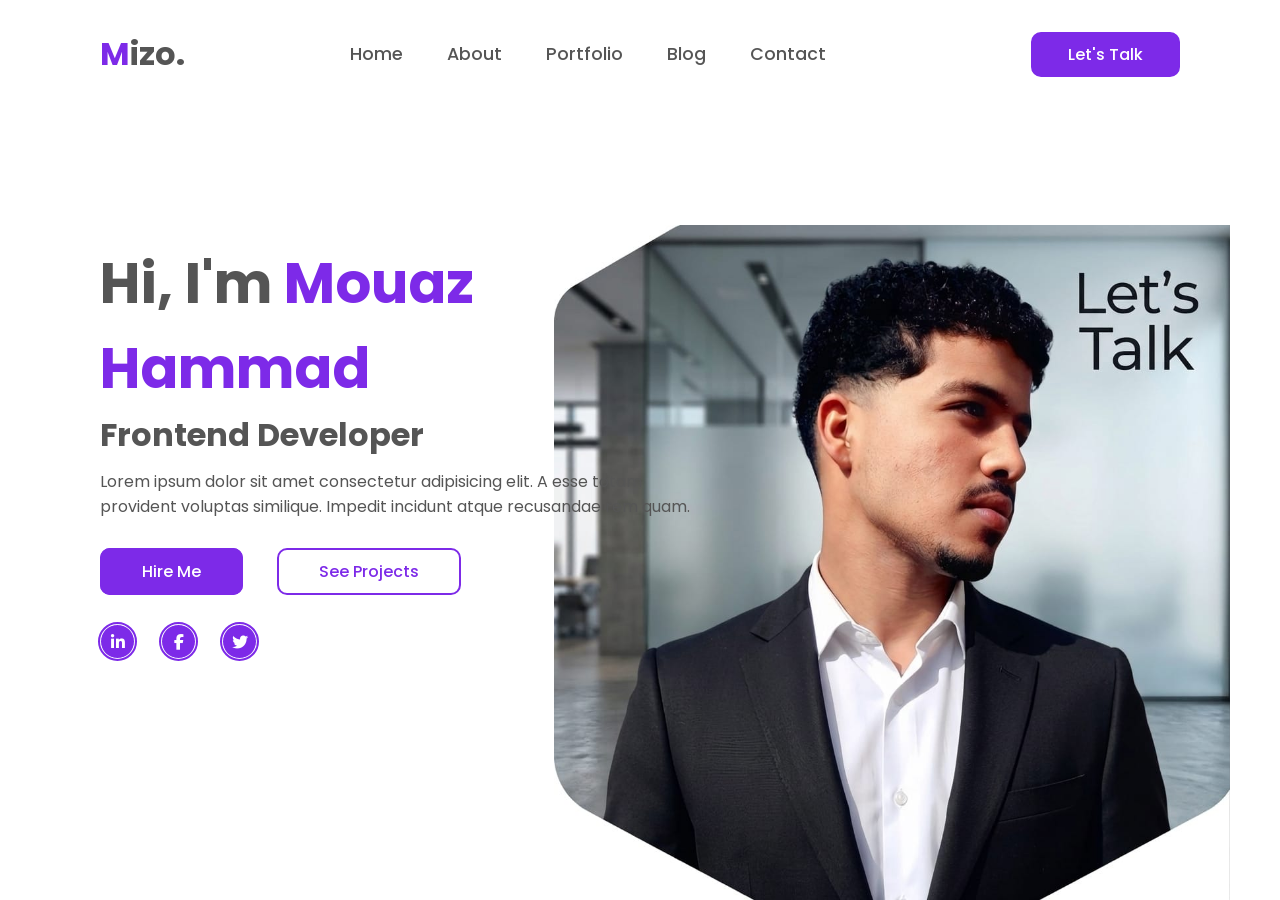
<file: Mouaz/index.html>
<!DOCTYPE html>
<html lang="en">
<head>
    <meta charset="UTF-8">
    <meta http-equiv="X-UA-Compatible" content="IE=edge">
    <meta name="viewport" content="width=device-width, initial-scale=1.0">
    <title>Personal Portfolio | Mouaz Hammad</title>
    <link rel="stylesheet" href="https://cdnjs.cloudflare.com/ajax/libs/font-awesome/6.2.0/css/all.min.css">
    <link rel="stylesheet" href="style.css">
</head>
<body>
    <header>
        <h2 class="logo"><span>M</span>izo.</h2>
        <nav class="navigation">
            <a href="#">Home</a>
            <a href="#">About</a>
            <a href="#">Portfolio</a>
            <a href="#">Blog</a>
            <a href="#">Contact</a>
        </nav>
        <a href="#" class="btn-talk">Let's Talk</a>
    </header>

    <section class="home">
        <div class="content hidden-left">
            <h2>Hi, I'm <span>Mouaz Hammad</span></h2>
            <h4 class="typing-text">Frontend Developer</h4>
            <p>Lorem ipsum dolor sit amet consectetur adipisicing elit. A esse totam provident voluptas similique.
                Impedit incidunt atque recusandae rem quam.</p>
            <div class="btn-group">
                <a href="#">Hire Me</a>
                <a href="#">See Projects</a>
            </div>
            <div class="social-icons">
                <a href="#"><i class="fa-brands fa-linkedin-in"></i></a>
                <a href="#"><i class="fa-brands fa-facebook-f"></i></a>
                <a href="#"><i class="fa-brands fa-twitter"></i></a>
            </div>
        </div>

        <div class="home-img hidden-right">
            <img src="./WhatsApp Image 2026-04-27 at 11.06.45 AM.jpeg" alt="Mouaz Hammad">
        </div>
    </section>

    <script src="script.js"></script>
</body>
</html>
</file>
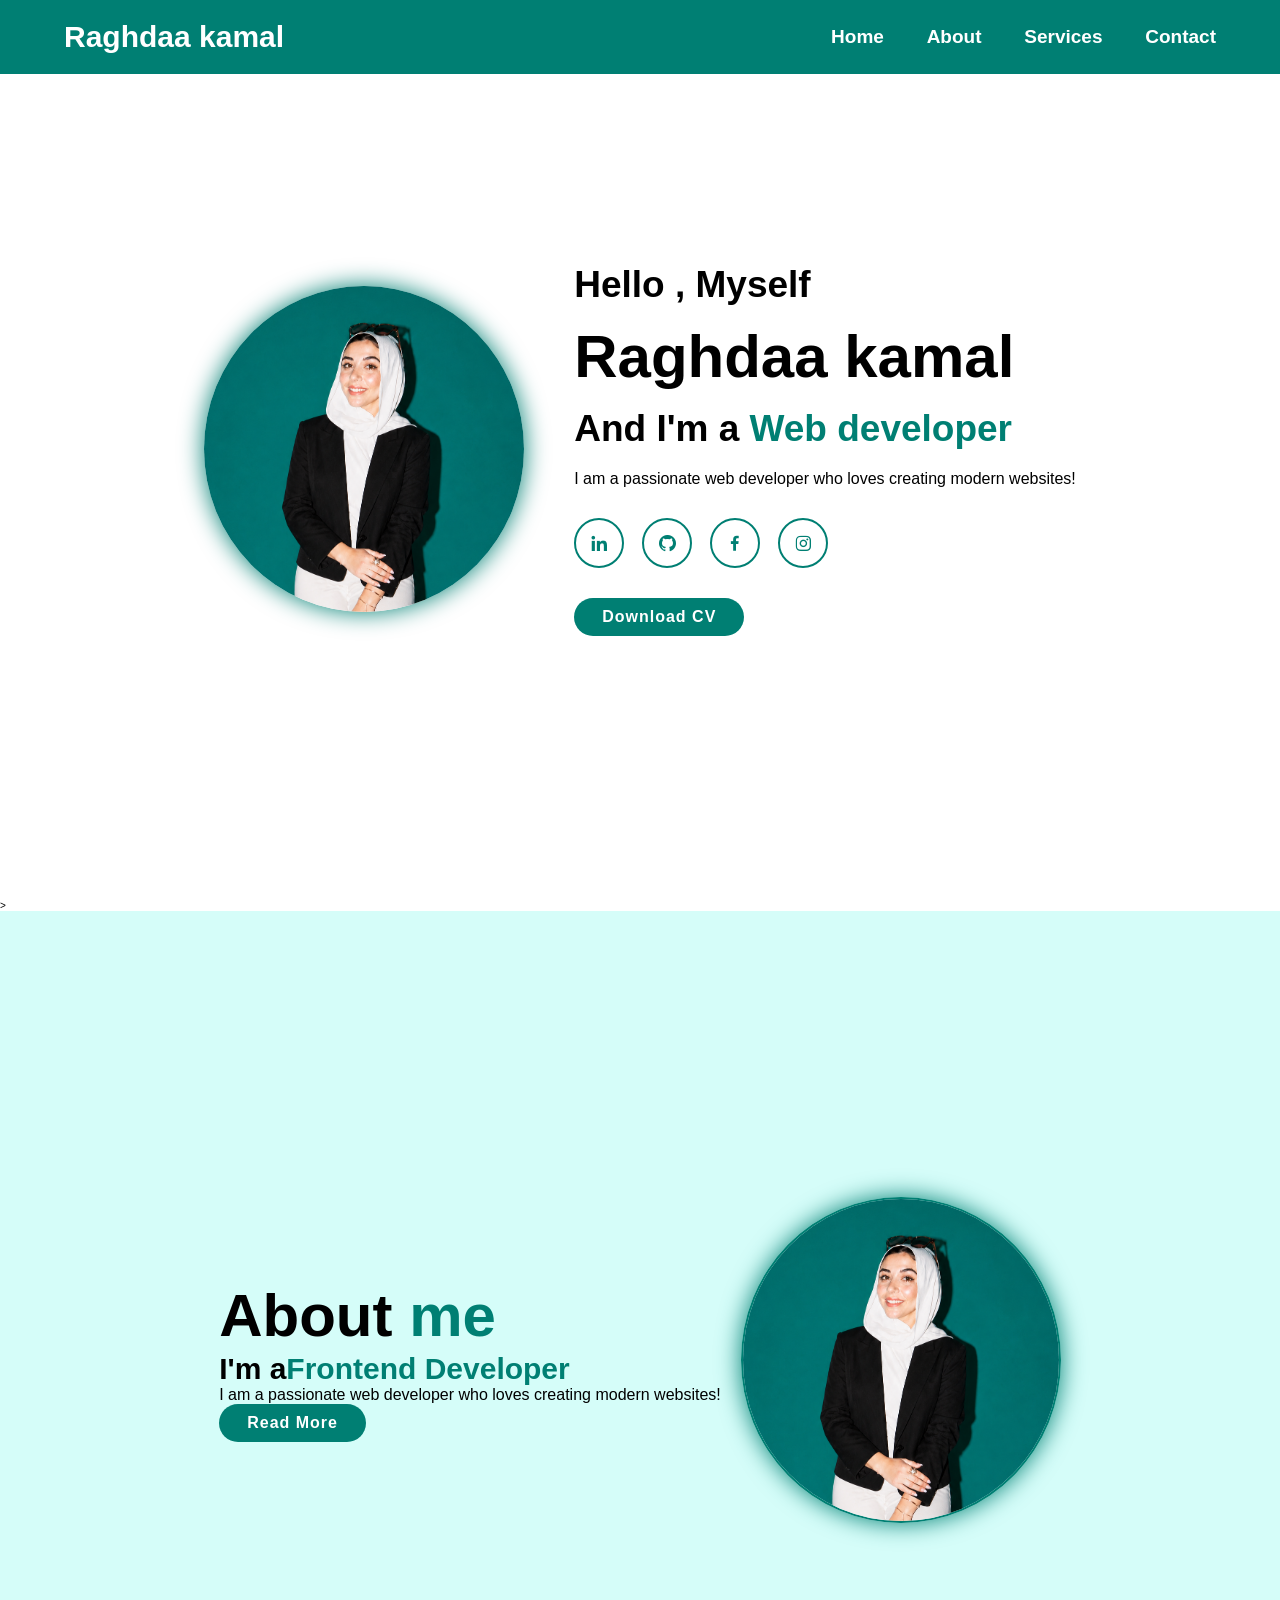
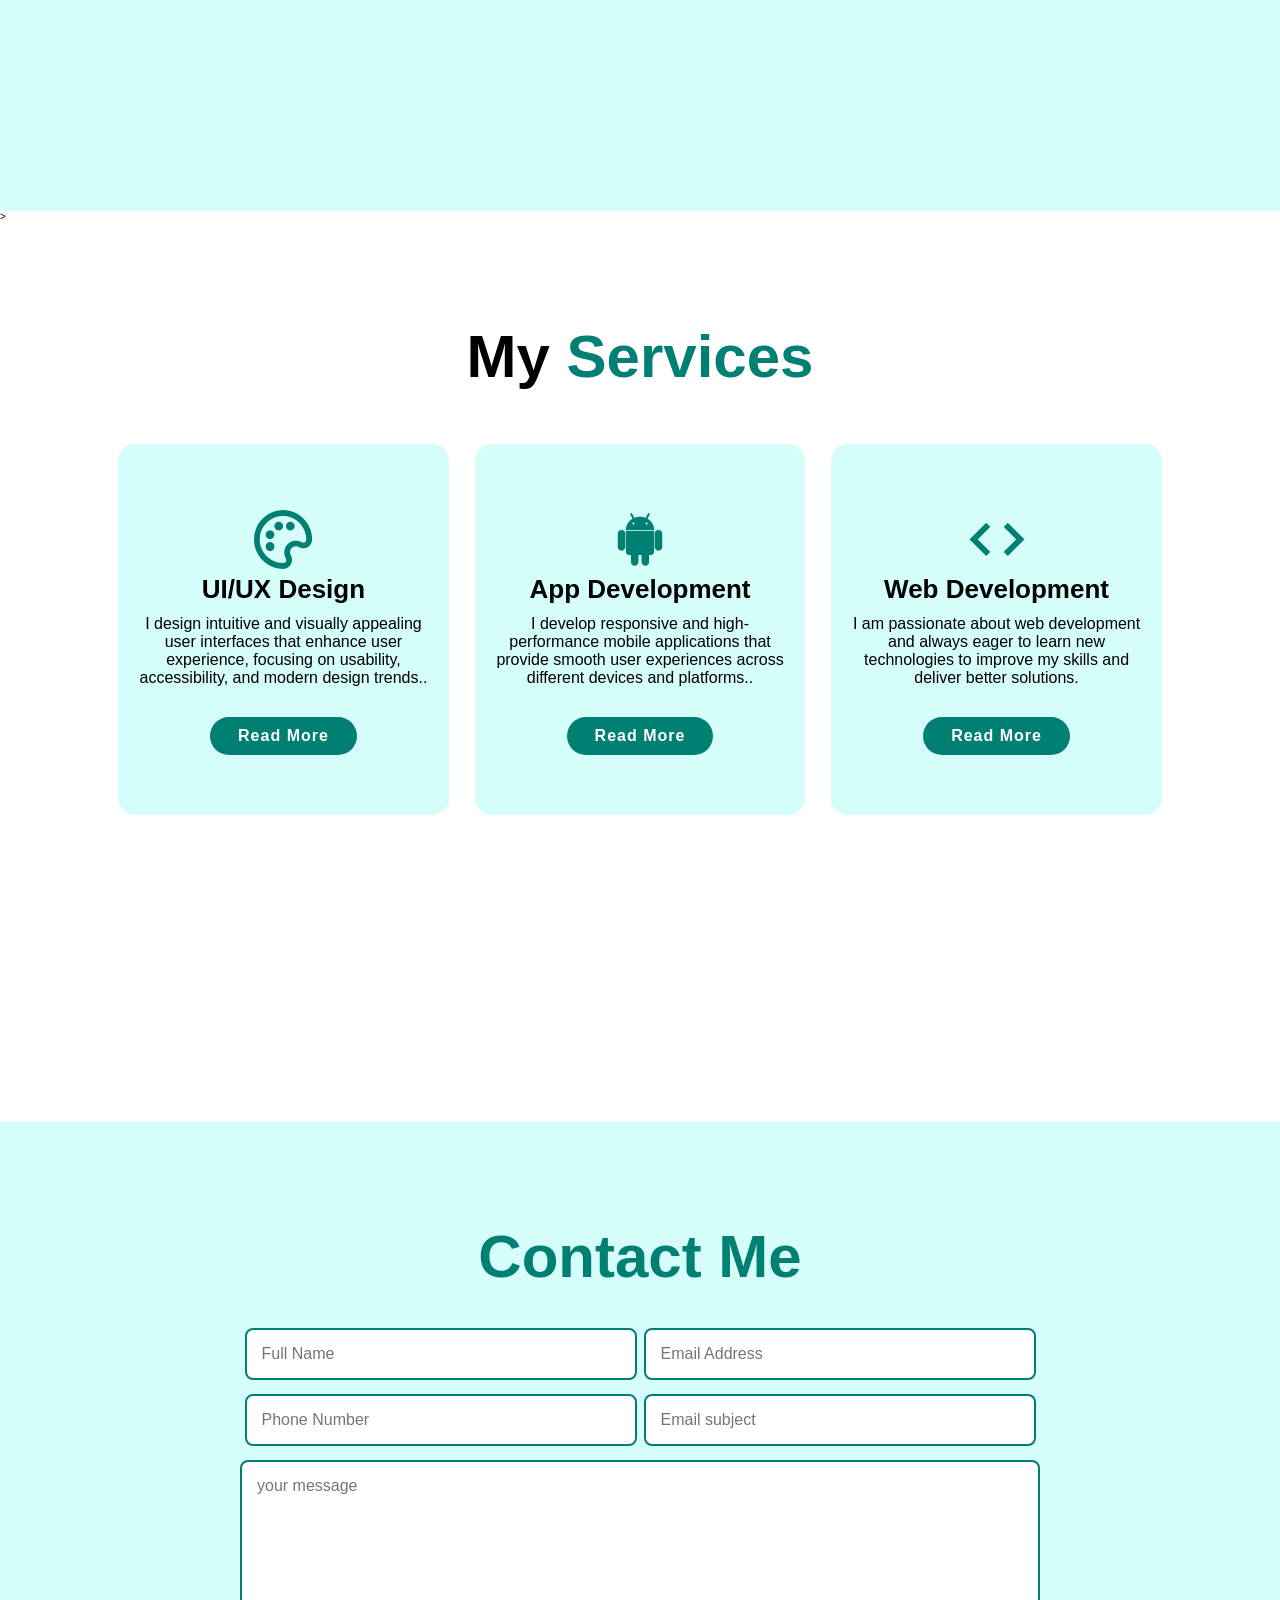
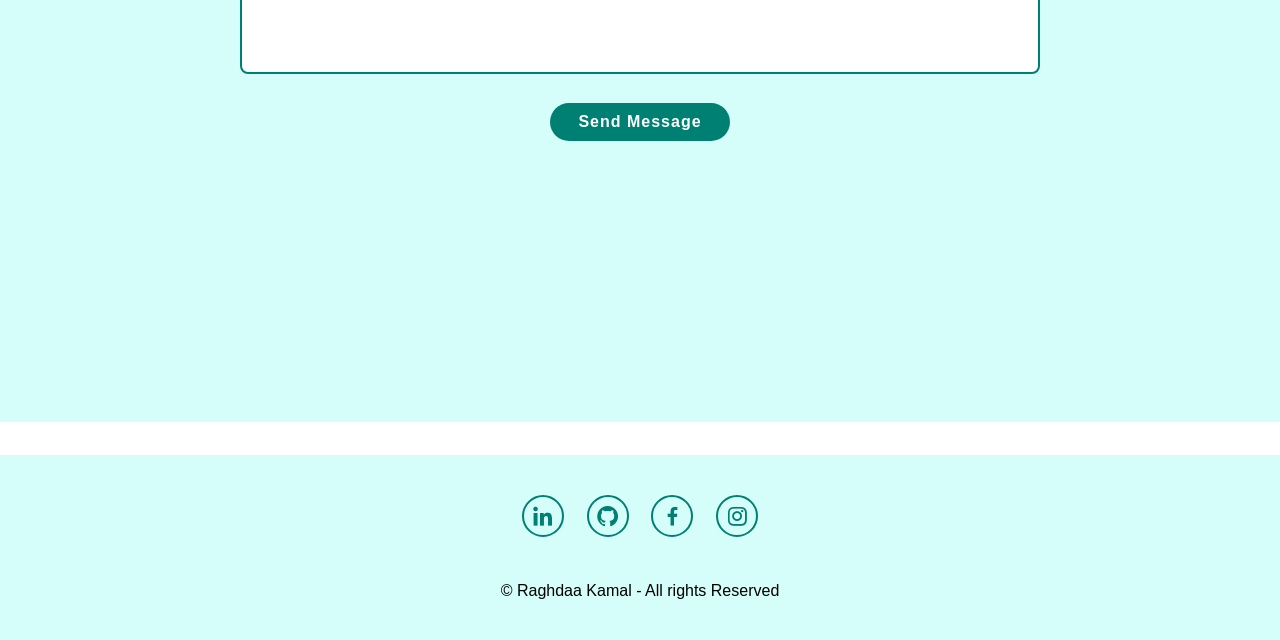
<file: Raghda/index.html>
<!DOCTYPE html>
<html lang="en">

<head>
    <meta charset="UTF-8">
    <meta name="viewport" content="width=device-width, initial-scale=1.0">
    <link rel="stylesheet" href="style.css">

    <link href="https://unpkg.com/boxicons@2.1.4/css/boxicons.min.css" rel="stylesheet">
    <title>Raghdaa-portfolio</title>


</head>

<body>

    <header class="header">
        <a href="#home" class="logo"> Raghdaa kamal</a>

        <i class='bx bx-menu' id="menu-icon"></i>

        <nav class="navbar">
            <a href="#home">Home</a>
            <a href="#about">About</a>
            <a href="#services">Services</a>
            <a href="#contact">Contact</a>

        </nav>
    </header>

    <section class="home" id="home">
        <div class="home-img">
            <img src="cre3.png" alt="prof">

        </div>

        <div class="home-content">
            <h3>Hello , Myself</h3>
            <h1> Raghdaa kamal</h1>
            <h3>And I'm a <span class="multiple-text">Web developer</span></h3>
            <P>I am a passionate web developer who loves creating modern websites!</P>
            <div class="social-media">
                <a href="#"><i class='bx bxl-linkedin'></i></a>
                <a href="#"><i class='bx bxl-github'></i></a>
                <a href="#"><i class='bx bxl-facebook'></i></a>
                <a href="#"><i class='bx bxl-instagram'></i></a>
            </div>
            <a href="#" class="btn">Download CV</a>

        </div>

    </section>

    <!--about-->>



    <section class="about" id="about">
        <div class="about-content">
            <h2 class="heading"> About <span>me</span></h2>
            <h3 class="heading"> I'm a<span>Frontend Developer</span></h3>
            <P>I am a passionate web developer who loves creating modern websites!</P>
            <a href="#" class="btn">Read More</a>
        </div>

        <div class="about-img">
            <img src="cre3.png" alt="profile">

        </div>



    </section>

    <!--service-->>

    <section class="services" id="services">
        <h2 class="heading"> My <span>Services</span></h2>

        <div class="services-container">

            <div class="services-box">
                <i class="bx bx-palette"></i>
                <h3>UI/UX Design</h3>
                <p>I design intuitive and visually appealing user interfaces that enhance user experience, focusing on
                    usability, accessibility, and modern design trends..</p>
                <a href="#" class="btn"> Read More</a>
            </div>


            <div class="services-box">
                <i class="bx bxl-android"></i>
                <h3>App Development</h3>
                <p>I develop responsive and high-performance mobile applications that provide smooth user experiences
                    across different devices and platforms..</p>
                <a href="#" class="btn"> Read More</a>
            </div>
            <div class="services-box">
                <i class="bx bx-code"></i>
                <h3>Web Development</h3>
                <p>I am passionate about web development and always eager to learn new technologies to improve my skills
                    and deliver better solutions.</p>

                <a href="#" class="btn"> Read More</a>
            </div>
        </div>
    </section>

    <!--contact code-->

    <section class="contact" id="contact">
        <h2 class="heading"> Contact <span>Me</span></h2>

        <form action="#">
            <div class="input-box">
                <input type="text" placeholder="Full Name">
                <input type="email" name="email" placeholder="Email Address">
            </div>

            <div class="input-box">
                <input type="number" placeholder="Phone Number">
                <input type="text" placeholder="Email subject">
            </div>
            <textarea name="message" id="" cols="30" rows="10" placeholder="your message"></textarea>
            <input type="submit" value="Send Message" class="btn">
        </form>



    </section>
    <br>
    <br>
    <br>

    <!--footer-->
    <footer class="footer">
        <div class="social">
            <a href="#"><i class='bx bxl-linkedin'></i></a>
            <a href="#"><i class='bx bxl-github'></i></a>
            <a href="#"><i class='bx bxl-facebook'></i></a>
            <a href="#"><i class='bx bxl-instagram'></i></a>
        </div>
        <p class="copyright">
            &copy; Raghdaa Kamal - All rights Reserved
        </p>
    </footer>
       
<script src="script.js"></script>
</body>

</html>
</file>
<file: Mouaz/style.css>
@import url('https://fonts.googleapis.com/css2?family=Poppins:wght@300;400;500;600;700;800;900&display=swap');

* {
    margin: 0;
    padding: 0;
    box-sizing: border-box;
    font-family: 'Poppins', sans-serif;
}

header {
    position: fixed;
    top: 0;
    left: 0;
    width: 100%;
    padding: 30px 100px;
    display: flex;
    justify-content: space-between;
    align-items: center;
    z-index: 100;
}

.logo {
    font-size: 2em;
    color: #555;
    cursor: default;
}

.logo span {
    color: #7d2ae8;
}

.navigation a {
    font-size: 1.1em;
    color: #555;
    text-decoration: none;
    margin-right: 40px;
    font-weight: 500;
    transition: .3s;
}

.navigation a:hover {
    color: #7d2ae8;
}

.btn-talk {
    color: #fff;
    text-decoration: none;
    padding: 8px 35px;
    background: #7d2ae8;
    border-radius: 10px;
    border: 2px solid #7d2ae8;
    font-weight: 500;
    transition: .3s;
}

.btn-talk:hover {
    color: #7d2ae8;
    background: transparent;
}

.home {
    position: relative;
    width: 100%;
    height: 100vh;
    display: flex;
    align-items: center;
    padding: 30px 100px;
    overflow: hidden;
}

.content {
    max-width: 600px;
    color: #555;
    z-index: 2;
    transition: all 1s ease;
}

.content h2 {
    font-size: 3.5em;
}

.content h2 span {
    color: #7d2ae8;
}

.content h4 {
    font-size: 2em;
}

.content p {
    padding: 10px 0 40px 0;
}

.btn-group a {
    color: #fff;
    text-decoration: none;
    padding: 10px 40px;
    background: #7d2ae8;
    border-radius: 10px;
    border: 2px solid #7d2ae8;
    font-weight: 500;
    transition: .3s;
}

.btn-group a:nth-child(2) {
    color: #7d2ae8;
    background: transparent;
    margin-left: 30px;
}

.btn-group a:hover {
    background: #7d2ae8;
    color: #fff;
}

.social-icons {
    margin-top: 40px;
}

.social-icons a {
    display: inline-block;
    width: 35px;
    height: 35px;
    background: #7d2ae8;
    border-radius: 50%;
    margin-right: 22px;
    text-align: center;
    line-height: 35px;
    border: 1px solid #fff;
    outline: 2px solid #7d2ae8;
    transition: .3s;
}

.social-icons a:hover {
    transform: translateY(-5px);
}

.social-icons a i {
    color: #fff;
}

.home-img {
    position: absolute;
    bottom: 0;
    right: 50px;
    width: 35%;
    height: 75%;
    display: flex;
    justify-content: flex-end;
    align-items: flex-end;
    transition: all 1.2s ease;
}

.home-img img {
    height: 100%;
    width: auto;
    object-fit: contain;
}

.hidden-left {
    opacity: 0;
    transform: translateX(-100px);
}

.hidden-right {
    opacity: 0;
    transform: translateX(100px);
}

.show {
    opacity: 1;
    transform: translateX(0);
}

.typing-text span {
    opacity: 0;
    transition: all 0.3s ease;
}

.typing-text span.fade {
    opacity: 1;
}
</file>
<file: Raghda/style.css>
* {
    margin: 0;
    padding: 0;
    box-sizing: border-box;
    text-decoration: none;
    border: none;
    outline: none;
    scroll-behavior: smooth;
    font-family: -apple-system, sans-serif;
}

:root {
    --bg-color: #fff;
    --snd-bg-color: #d5fdf9;
    --text-color: #000;
    --main-color: #007f73;
}
html {
    font-size: 62.5%;
    overflow-x: hidden;
}

body {
    background: var(--bg-color);
    color: var(--text-color);
}

section {
    min-height: 100vh;
    padding: 10rem 9%;
}
.header{
    position: fixed;
    top:0;
    left: 0;
    width: 100%;
    z-index: 1000;
    display: flex;
    align-items: center;
    justify-content: space-between;
    padding: 2rem 5%;
    background: var(--main-color);
    transition: all 0.5s ease;
}
.logo{
    font-size: 3rem;
    color:var(--bg-color);
    font-weight: 700;
    cursor:pointer ;
    transition: 0.3s ease;  
}
.logo:hover{
    transform: scale(1.05);
}
.navbar a {
    font-size: 1.9rem;
    color: var(--bg-color);
    margin-left: 4rem;
    font-weight: 700;
    transition: 0.3s ease;
}

.navbar a:hover,
.navbar a.active{
    color : var(--text-color);
}
#menu-icon{
    font-size: 3.6rem;
    color: var(--bg-color);
    cursor: pointer;
    display: none;
}
.home{
    display: flex;
    justify-content:center ;
    align-items: center;
}
.home-img img {
    width: 25vw;
    border-radius: 50%;
    box-shadow: 0 0 25px var(--main-color);
    cursor: pointer;
    animation: floatiImage 4s ease-in-out infinite;
    transition: 0.4s ease;
    
}
.home-img img:hover {
    box-shadow: 0 0 25px var(--main-color),
                0 0 25px var(--main-color),
                0 0 25px var(--main-color);

}
@keyframes floatiImage {
    0% {
        transform: translateY(0);
    }
    50% {
        transform: translateY(-2.4rem);
    }
    100% {
        transform: translateY(0);
    }
}

.home-content{
    margin-left: 5rem;

}
.home-content h3{
    font-size: 3.7rem;
    font-weight: 700;
}
.home-content h3:nth-of-type(2){
    margin-bottom: 2rem;

}
span{
    color: var(--main-color);
}
.home-content h1{
    font-size: 6rem;
    font-weight: 700;
    line-height: 1.7;
}
.home-content p{
    font-size: 1.6rem;
}
.social-media a {
    display: inline-flex;
    align-items: center;
    justify-content: center;
    width: 50px;
    height: 50px;
    background: transparent;
    border: 2px solid var(--main-color);
    border-radius: 50%;
    font-size: 2rem;
    color: var(--main-color);
    margin: 3rem 1.5rem 3rem 0;
    transition: 0.3s ease;
}
.social-media a:hover {
    transform: scale(1.2) translateY(-10px);
    background-color: var(--main-color);
    color: var(--bg-color);
    box-shadow: 0 0 25px var(--main-color);
}
.btn{
    display: inline-block;
    padding: 1rem 2.8rem;
    background: var(--main-color);
    border-radius: 4rem;
    box-shadow: none;
    font-size: 1.6rem;
    color: var(--bg-color);
    letter-spacing: 0.1rem;
    font-weight:600 ;
    transition: 0.3s ease;
}
.btn:hover{
    box-shadow: 0 0 1.6rem var(--main-color);

}
.about{
    display: flex;
    align-items: center;
    justify-content: center;
    gap: 2rem;
    background: var(--snd-bg-color);
}
.about-img img {
    width: 25vw;
    border: 2px solid var(--main-color);
    border-radius: 50%;
    box-shadow: 0 0 25px var(--main-color);
    cursor: pointer;
    transition: 0.4s ease;
    

}

.about-img img:hover {
    box-shadow: 0 0 25px var(--main-color),
                0 0 35px var(--main-color),
                0 0 45px var(--main-color);
}
.heading {
    font-size: 6rem;
    text-align: left;

}

.about-content{
    padding: 0 4 rem;


}
.about-content h2{
    text-align: left;
    line-height: 1.2;
}
.about-content h3{
    font-size: 3rem;

}
.about-content p{
    font-size: 1.6rem;
    margin: 2rem 3
}

/*service section*/

.services h2{
    margin-bottom: 5rem;
    text-align: center;

}
.services-container{
    display: flex;
    justify-content: center;
    align-items: center;
    flex-wrap: wrap;
    gap: 2rem;


}
.services-container .services-box{
    flex: 1 1 30rem;
    background: var(--snd-bg-color);
    padding: 6rem 2rem 6rem;
    border-radius: 2rem;
    text-align:center;
    border: 0.3rem solid var(--bg-color);
    transition: 0.3s ease;

}

.services-container .services-box:hover{
    border-color:var(--main-color) ;
    transform: scale(1.02);


}

.services-box i{
    font-size: 7rem;
    color: var(--main-color);
}
.services-box h3{
    font-size: 2.6rem;

}
.services-box p{
    font-size: 1.6rem;
    margin: 1rem 0 3rem;
}
/* contact*/

.contact{
        background: var(--snd-bg-color);

}

.contact .heading{
    text-align: center;

}

.contact h2{
    margin-bottom:3rem ;
    color: var(--main-color);

}
.contact form{
    max-width: 80rem;
    margin: 1rem auto;
    text-align: center;
    margin-bottom: 3rem;
}
.contact form .input-box{
    display: flex;
    justify-content: center;
    flex-wrap: wrap;

}

.contact form .input-box input,
.contact form textarea{

    width: 100% ;
    padding: 1.5rem;
    font-size: 1.6rem;
    color: var(--text-color);
    background: var(--bg-color);
    border-radius: 0.8rem;
    border: 0.25rem solid var(--main-color);
    margin: 0.7rem 0;
    resize: none;
}
.contact  form .input-box input{
    width: 49%;
    margin: 0.7rem 0.35rem;
}
.contact form .btn{
    margin-top: 2rem;
    
}
/*footer */
.footer{
    position: relative;
    bottom:0;
    width: 100%;
    padding: 40px 0;
    background-color: var(--snd-bg-color);

}
.footer .social{
    text-align: center;
    padding-bottom: 25px;
    color: var(--main-color);
}
.footer .social a{
    font-size: 25px;
    color: var(--main-color);
    border: 2px solid var(--main-color);
    width: 42px;
    height: 42px;
    line-height: 42px;
    display: inline-block;
    text-align: center;
    border-radius: 50%;
    margin: 0 10px;
    transition: 0.3s ease;
}
.footer .social a:hover{
    transform: scale(1.2) translateY(-10px);
    background-color: var(--main-color);
    color: var(--bg-color);
    box-shadow: 0 0 25px var(--main-color);
}
.footer .copyright{
    margin-top: 20px;
    text-align: center;
    font-size: 16px;
    color: var(--text-color);
}

@media (max-width: 991px) {
    #menu-icon {
        display: block;
    }

    .navbar {
        position: absolute;
        top: 100%;
        left: 0;
        width: 100%;
        padding: 1rem 3%;
        background: var(--main-color);
        border-top: .1rem solid rgba(0, 0, 0, .2);
        box-shadow: 0 .5rem 1rem rgba(0, 0, 0, .2);
        display: none;
    }

    .navbar.active {
        display: block;
    }

    .navbar a {
        display: block;
        font-size: 2rem;
        margin: 3rem 0;
    }
}
</file>
